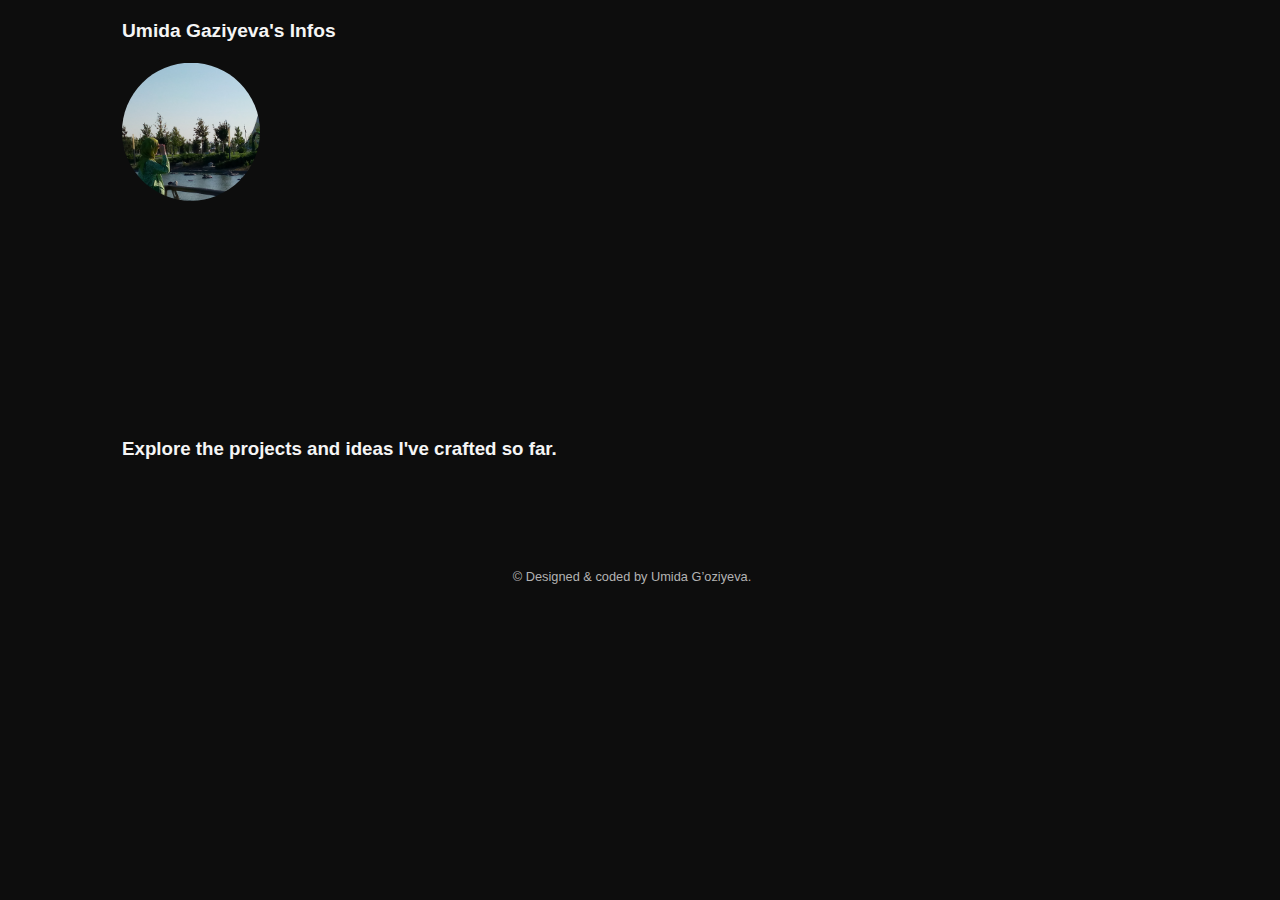
<file: index.html>
<!DOCTYPE html>
<html lang="en-UK">
<head>
    <meta charset="UTF-8">
    <meta name="viewport" content="width=device-width, initial-scale=1.0">
    <title>Umida</title>
    <link rel="stylesheet" href="main.css">
    <link rel="stylesheet" href="https://cdnjs.cloudflare.com/ajax/libs/font-awesome/6.6.0/css/all.min.css" />
</head>
<body>
    <div class="box">
        <header>
            <h2><a href="index.html" target="_blank">Umida Gaziyeva's Infos</a></h2>
            <nav>
                <ul>
                    <li><a href="sites.html" target="_blank">Sites</a></li>
                    <li><a href="recipes.html" target="_blank">Recipes</a></li>
                    <li><a href="https://t.me/Umida_Gazi" target="_blank">Channel</a></li>
                </ul>
            </nav>
        </header>
        
        <main>
            <img src="./IMG_20240901_171047_859.jpg" alt="Me">
            
            <section>
                <h1 class="fade delay1">Umida G’oziyeva</h1>
                <h3 class="fade delay2">Hi, I'm Umida — I craft elegant, fast, human-centered web experiences.</h3>
                
                <div class="social-links fade delay3">
                    <a href="https://www.instagram.com/umida_dev/" target="_blank">
                        <i class="fa-brands fa-instagram"></i>
                    </a>
                    <a href="https://github.com/Umida-dasturchi" target="_blank">
                        <i class="fa-brands fa-github"></i>
                    </a>
                    <a href="https://youtube.com/@umidadev?si=yNWPQUpcKu6okFKu" target="_blank">
                        <i class="fa-brands fa-youtube"></i>
                    </a>
                    <a href="https://www.linkedin.com/in/umida-g-oziyeva-664273353/" target="_blank">
                        <i class="fa-brands fa-linkedin"></i>
                    </a>
                    <a href="https://t.me/Umida_Gazi" target="_blank">
                        <i class="fa-brands fa-telegram"></i>
                    </a>
                </div>
            </section>
        </main>
        
        <article>
            <h3>Explore the projects and ideas I've crafted so far.</h3>
        </article>
        
        <footer>
            &copy; Designed & coded by Umida G’oziyeva.
        </footer>
    </div>
</body>
</html>
</file>
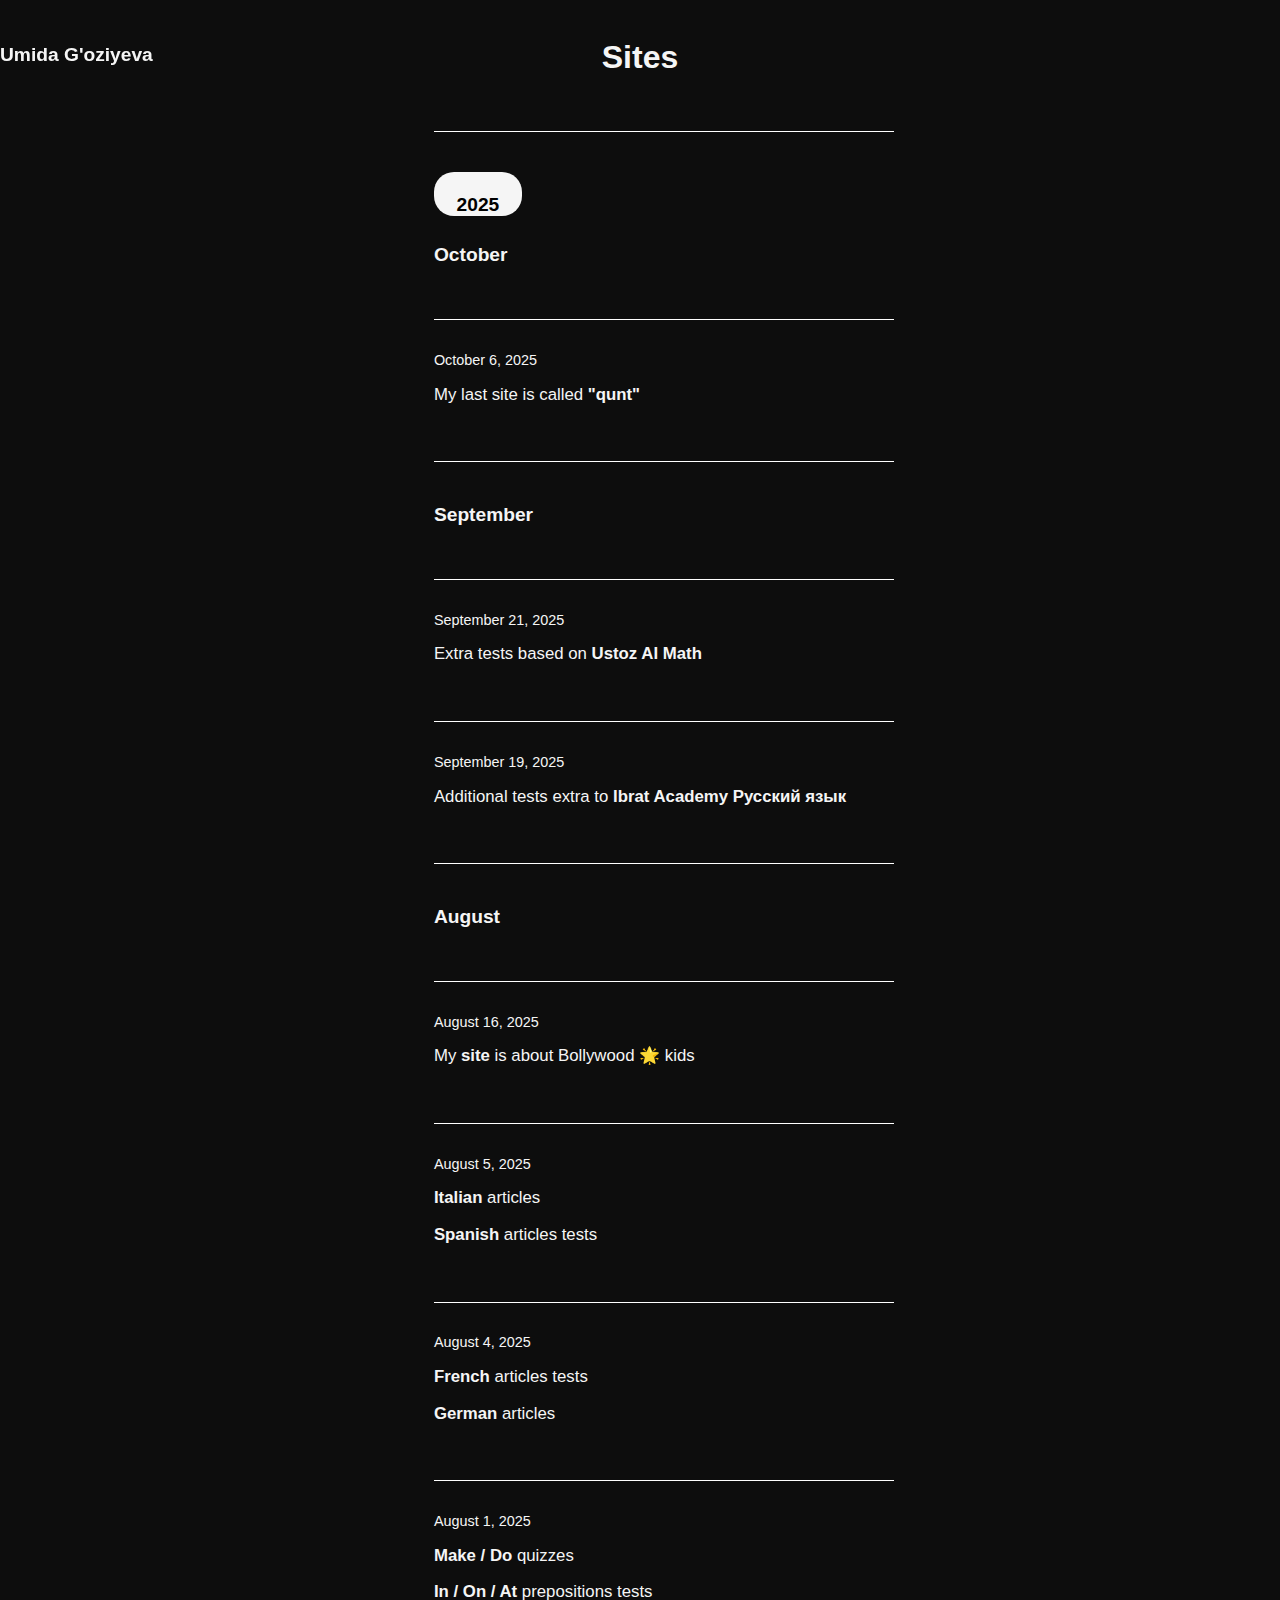
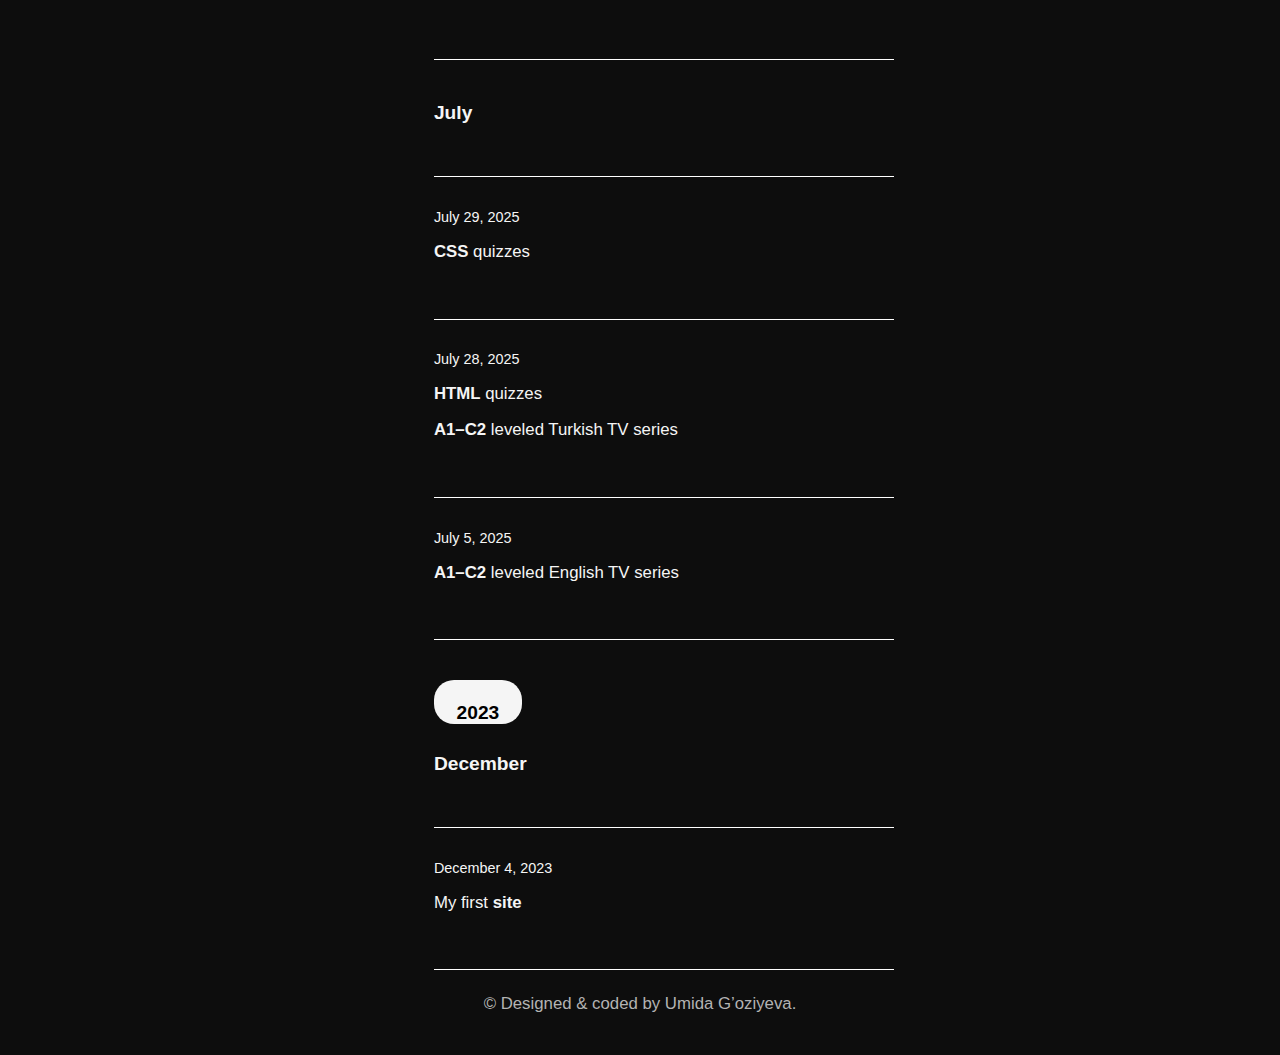
<file: sites.html>
<!DOCTYPE html>
<html lang="en">
<head>
    <meta charset="UTF-8">
    <meta name="viewport" content="width=device-width, initial-scale=1.0">
    <title>My Sites</title>
    <link rel="stylesheet" href="sites.css">
</head>
<body>
    <header>
        <h2><a href="https://umidagazi.netlify.app/"  target="_blank">Umida G'oziyeva</a></h2>
        <nav>
            <ul>
                <li><a href="" target="_blank">16</a></li>
                <li><a href="sites.html" target="_blank">Sites</a></li>
                <li><a href="recipes.html" target="_blank">Recipes</a></li>
                <li><a href="https://t.me/umut_gazi" target="_blank">Channel</a></li>
            </ul>
        </nav>
    </header>
    
    <main>
        <h1>Sites</h1>
        <hr>

        <section>
            <h3 class="year">2025</h3>
            <h3>October</h3>
            <hr>
            <p class="or">October 6, 2025</p>
            <p>My last site is called <a href="https://qunt.netlify.app/" target="_blank">"qunt"</a></p>

            <hr>
            <h3>September</h3>
            <hr>
            <p class="or">September 21, 2025</p>
            <p>Extra tests based on <a href="https://ustozaimaths.netlify.app/" target="_blank">Ustoz AI Math</a></p>

            <hr>
            <p class="or">September 19, 2025</p>
            <p>Additional tests extra to <a href="https://ibratrus.netlify.app/" target="_blank">Ibrat Academy Русский язык</a></p>

            <hr>
            <h3>August</h3>
            <hr>
            <p class="or">August 16, 2025</p>
            <p>My <a href="https://nepo-kids.netlify.app/" target="_blank">site</a> is about Bollywood 🌟 kids</p>

            <hr>
            <p class="or">August 5, 2025</p>
            <p><a href="https://articoliitaliani.netlify.app/" target="_blank">Italian</a> articles</p>
            <p><a href="https://articulosespanoles.netlify.app/" target="_blank">Spanish</a> articles tests</p>

            <hr>
            <p class="or">August 4, 2025</p>
            <p><a href="https://articlesfrancais.netlify.app/" target="_blank">French</a> articles tests</p>
            <p><a href="https://derdiedasnadya.netlify.app/" target="_blank">German</a> articles</p>

            <hr>
            <p class="or">August 1, 2025</p>
            <p><a href="https://makedoquiz.netlify.app/" target="_blank">Make / Do</a> quizzes</p>
            <p><a href="https://inonatprep.netlify.app/" target="_blank">In / On / At</a> prepositions tests</p>

            <hr>
            <h3>July</h3>
            <hr>
            <p class="or">July 29, 2025</p>
            <p><a href="https://css-quizes.netlify.app/" target="_blank">CSS</a> quizzes</p>

            <hr>
            <p class="or">July 28, 2025</p>
            <p><a href="https://html-50quiz.netlify.app/" target="_blank">HTML</a> quizzes</p>
            <p><a href="https://turkce-diziler.netlify.app/" target="_blank">A1–C2</a> leveled Turkish TV series</p>

            <hr>
            <p class="or">July 5, 2025</p>
            <p><a href="https://cefr-tvshow.netlify.app/" target="_blank">A1–C2</a> leveled English TV series</p>

            <hr>
            <h3 class="year">2023</h3>
            <h3>December</h3>
            <hr>
            <p class="or">December 4, 2023</p>
            <p>My first <a href="https://aplus-studio.netlify.app/" target="_blank">site</a></p>
        </section>

        <footer>
            <hr>
            <p>&copy; Designed & coded by Umida G’oziyeva.</p>
        </footer>
    </main>
    
</body>
    
</html>
</file>
<file: main.css>
@import url('https://cdnjs.cloudflare.com/ajax/libs/font-awesome/6.6.0/css/all.min.css');

* {
  margin: 0;
  padding: 0;
  box-sizing: border-box;
}

:root {
  --bg-color: #0d0d0d;
  --text-color: #f5f5f5;
  --accent: #ff3c00;
  --accent2: #ff7b00;
  --muted: #b3b3b3;
}

body {
  font-family: Inter, sans-serif;
  font-weight: 400;
  padding: 0 2rem;
  margin: 0 auto;
  max-width: 1100px;
  line-height: 1.6;
  text-align: left;
  background: var(--bg-color);
  color: var(--text-color);
  animation: fadeIn 1.2s ease-in-out;
}

/* Fade-in elements */
.fade {
  opacity: 0;
  transform: translateY(10px);
  animation: fadeUp 1s ease forwards;
}

@keyframes fadeUp {
  0% { opacity: 0; transform: translateY(10px); }
  60% { opacity: 0.7; transform: translateY(3px); }
  100% { opacity: 1; transform: translateY(0); }
}

/* timing control */
.delay1 { animation-delay: 0.3s; }
.delay2 { animation-delay: 0.6s; }
.delay3 { animation-delay: 0.9s; }

/* Scrollbar container constraints */
.box {
    /* Set a height to ensure the content overflows, triggering the scrollbar */
    height: 90vh; 
    overflow-y: auto;
    padding-right: 1rem;

    /* Standard property for Firefox */
    scrollbar-width: thin;
    scrollbar-color: var(--accent2) #1a1a1a;
}

/* Chrome, Edge, and Safari Webkit overrides */
.box::-webkit-scrollbar {
    width: 10px;
}

.box::-webkit-scrollbar-track {
    background: #1a1a1a; /* Background of the bar */
}

.box::-webkit-scrollbar-thumb {
    background-color: var(--accent2); /* The color of the scrolling handle */
    border-radius: 10px; /* Rounded corners */
    border: 2px solid #1a1a1a; /* Creates the 'gap' effect */
}

/* Optional: Add hover effect to the thumb */
.box::-webkit-scrollbar-thumb:hover {
    background-color: var(--accent); /* Changes color on hover */
}

/* Header */
header {
  display: flex;
  flex-wrap: wrap;
  align-items: center;
  justify-content: space-between;
  padding: 1rem 0;
}

header h2 {
  font-size: 1.2rem;
  font-weight: 700;
  margin-right: auto;
}

header h2 a {
  text-decoration: none;
  color: var(--text-color);
}

header h2 a:hover {
  text-shadow: 0 0 10px var(--accent2);
}

/* Navigation */
nav ul {
  padding-right: 20px;
  display: flex;
  flex-direction: row;
  justify-content: center;
  gap: 1.2rem;
  flex-wrap: wrap;
}

nav ul li {
  list-style: none;
  opacity: 0;
  animation: fadeInNav 0.6s ease forwards;
}

@keyframes fadeInNav {
  to { opacity: 1; }
}

nav:nth-child(2) {
  margin-right: 4rem;
}

nav a {
  margin: 0;
  position: relative;
  text-decoration: none;
  font-size: 0.95rem;
  color: var(--text-color);
  transition: color 0.3s ease, transform 0.3s ease;
}

nav a:hover {
  color: var(--accent);
  text-shadow: 0 0 8px rgba(255, 60, 0, 0.6);
  transform: translateY(-2px);
}

nav a::after {
  content: '';
  position: absolute;
  left: 0;
  bottom: -2px;
  width: 0;
  height: 1px;
  background: var(--accent);
  transition: width 0.3s ease;
}

nav a:hover::after {
  width: 100%;
}

/* Mobile header fix */
@media (max-width: 768px) {
  header {
    flex-direction: column;
    align-items: center;
    text-align: center;
  }
  header h2 {
    margin: 0 0 1rem 0;
  }
  nav ul {
    flex-direction: row;
    flex-wrap: nowrap;
    overflow-x: auto;
    justify-content: center;
    gap: 0.8rem;
  }
  nav a {
    white-space: nowrap;
    display: inline-block;
    padding: 0.3rem 0.5rem;
    color: var(--text-color);
  }
  nav a:visited {
    color: var(--text-color);
  }
}

/* Main */
main {
  display: flex;
  max-width: 43.75rem;
  flex-wrap: wrap;
}

main img {
  clip-path: circle(50% at 50% 50%);
  width: 138px;
  height: 138px;
  object-fit: cover;
  margin: 0 2.8125rem 3rem 0;
  animation: fadeInImage 1s ease-in-out forwards;
}

@keyframes fadeInImage {
  from { opacity: 0; transform: scale(0.9); }
  to { opacity: 1; transform: scale(1); }
}

section h1 {
  font-size: 2.8rem;
  margin-top: 1rem;
  margin-bottom: 1rem;
}

section h3 {
  font-weight: 400;
  margin-bottom: 0.8rem;
}

section h1, section h3 {
  animation: fadeUp 1.2s ease both;
}

/* Social media icons */
.social-links {
  display: flex;
  gap: 1.5rem;
  margin-left: 1rem;
}

.social-links a {
  font-size: 1.5rem;
  transition: color 0.3s, transform 0.3s;
  text-decoration: none;
  color: var(--text-color);
}

.social-links a:hover {
  color: var(--accent);
  transform: scale(1.2) translateY(-3px);
}

/* Footer */
footer {
  text-align: center;
  padding: 2rem 0;
  font-size: 0.8rem;
  margin-top: 4.5rem;
  color: var(--muted);
}

/* GLOBAL LINK FIX (no more blue/violet links) */
a,
a:link,
a:visited,
a:active {
  color: var(--text-color);
  text-decoration: none;
}

a:hover {
  color: var(--accent);
  text-shadow: 0 0 6px rgba(255, 60, 0, 0.5);
  transition: all 0.3s ease;
}
</file>
<file: sites.css>
/* 🌍 Base Reset */
@import url('https://cdnjs.cloudflare.com/ajax/libs/font-awesome/6.6.0/css/all.min.css');

* {
  margin: 0;
  padding: 0;
  box-sizing: border-box;
}

/* 🌙 Color Theme */
:root {
  --bg-color: #0d0d0d;
  --text-color: #f5f5f5;
  --accent: #ff3c00;
  --muted: #b3b3b3;
}

/* 🧱 Layout */
html, body {
  height: 100%;
  min-height: 100vh; /* ensures footer at bottom */
}

body {
  display: flex;
  flex-direction: column;
  font-family: 'Inter', sans-serif;
  font-weight: 400;
  line-height: 1.6;
  background: var(--bg-color);
  color: var(--text-color);
  scroll-behavior: smooth;
  animation: fadeIn 1.2s ease-in-out;
  padding: 0 3rem;
  overflow-x: hidden;
}

/* ✨ Animations */
@keyframes fadeIn {
  from { opacity: 0; }
  to { opacity: 1; }
}
@keyframes fadeInNav {
  to { opacity: 1; }
}

/* 🧭 Header */
header {
  display: flex;
  position: fixed;
  top: 0;
  left: 0;
  width: 100%;
  align-items: center;
  justify-content: space-between; /* ✅ nav on right */
  flex-wrap: wrap;
  padding: 2.5rem 0 1rem;
  z-index: 1000;
}

header h2 {
  font-size: 1.2rem;
  font-weight: 700;
}

header h2 a {
  text-decoration: none;
  color: var(--text-color);
  transition: text-shadow 0.3s ease;
}

header h2 a:hover {
  text-shadow: 0 0 10px var(--accent);
}

/* 🔗 Navigation */
nav ul {
  display: flex;
  flex-direction: row;
  gap: 1.2rem;
  padding-right: 20px;
  flex-wrap: wrap;
}

nav ul li {
  list-style: none;
  opacity: 0;
  animation: fadeInNav 0.6s ease forwards;
}

nav a {
  position: relative;
  text-decoration: none;
  font-size: 0.95rem;
  color: var(--text-color);
  transition: color 0.3s ease, transform 0.3s ease;
}

nav a:hover {
  color: var(--accent);
  text-shadow: 0 0 8px rgba(255, 60, 0, 0.6);
  transform: translateY(-2px);
}

nav a::after {
  content: '';
  position: absolute;
  left: 0;
  bottom: -2px;
  width: 0;
  height: 1px;
  background: var(--accent);
  transition: width 0.3s ease;
}
nav a:hover::after {
  width: 100%;
}

/* 📅 Year Labels */
.year {
  display: inline-flex;
  justify-content: center;
  align-items: center;
  width: 5.5rem;
  height: 2.75rem;
  background: var(--text-color);
  border-radius: 1.25rem;
  font-weight: 700;
  font-size: 1.2rem;
  margin-top: 1.5rem;
  color: #000;
}

/* --- HR Styling --- */
main hr {
  width: calc(100% + 3rem); /* extends fully to sides */
  margin-left: -1.5rem;
  height: 1px;
  border: none;
  background: #fff;
  margin: 1rem 0;
}

/* Adds extra top spacing only after the first one */
main hr:not(:first-child) {
  margin-top: 3rem;
}

/* 🧠 Headings */
h1 {
  font-size: 2rem;
  font-weight: 700;
  margin: 2rem 0 2.625rem;
  text-align: center;
  color: var(--text-color);
}

h3 {
  font-size: 1.2rem;
  padding-top: 1.375rem;
}

/* 📄 Main Section */
main {
  flex: 1;
  padding: 0 2rem;
  margin: 0 auto 6rem;
  max-width: 43.75rem;
  flex-wrap: wrap;
  border-radius: 0.5rem;
}

main p {
  font-size: 1.05rem;
  padding: 0.3rem 0;
}

.or {
  color: var(--text-color);
  font-size: 0.9rem;
  margin-top: 1.5rem;
}

/* 🧷 Links */
a {
  color: var(--text-color);
  text-decoration: none;
  font-weight: 600;
}
a:hover {
  color: var(--accent);
  text-shadow: 0 0 6px var(--accent);
}

/* 👣 Footer */
footer {
  margin-top: auto; /* ✅ keeps at bottom */
  text-align: center;
  padding: 2rem 0;
  font-size: 0.8rem;
  color: var(--muted);
}

/* 📱 Responsive */
@media (max-width: 768px) {
  body {
    padding: 0 1.5rem;
  }

  header {
    flex-direction: column;
    align-items: center;
    text-align: center;
    padding: 1.5rem 0;
  }

  nav ul {
    flex-direction: row;
    flex-wrap: nowrap;
    overflow-x: auto;
    justify-content: center;
    gap: 0.8rem;
  }

  nav a {
    white-space: nowrap;
    display: inline-block;
    padding: 0.3rem 0.5rem;
    color: var(--text-color);
  }

  main hr {
    width: calc(100% + 1.5rem);
    margin-left: -0.75rem;
  }
}
</file>
